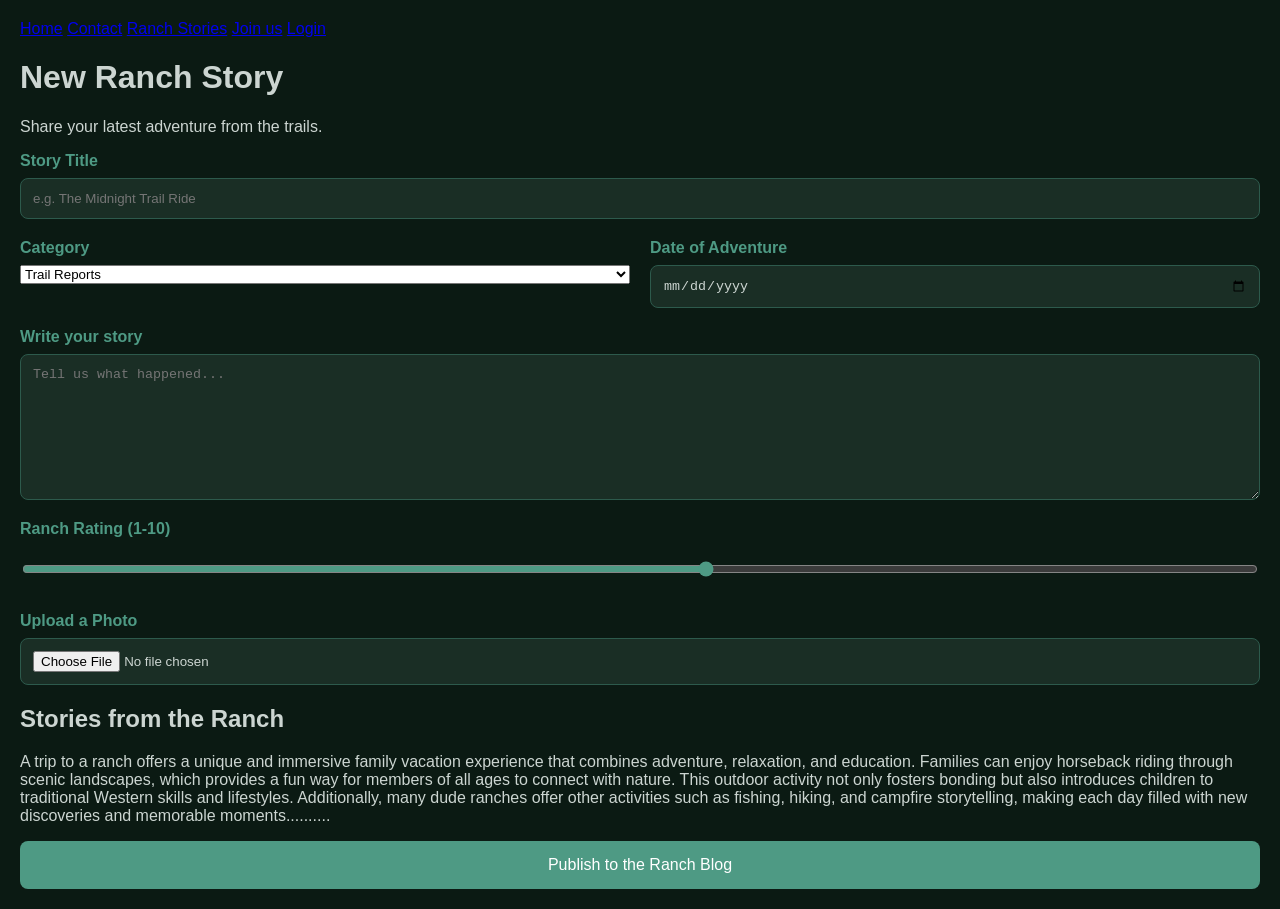
<file: blog.html>
<!DOCTYPE html>
<html lang="en">
<head>
    <meta charset="UTF-8">
    <meta name="viewport" content="width=device-width, initial-scale=1.0">
    <link rel="stylesheet" href="style.css"> 
    <title>Document</title>
</head>
<nav>
    <a href="index.html">Home</a>
     <a href="forms.html">Contact</a>
    <a href="blog.html">Ranch Stories</a>
    <a href="sign-up.html">Join us</a>
    <a href="sign-in.html">Login</a>
</nav>
<body>
<main>
    <h1>New Ranch Story</h1>
    <p>Share your latest adventure from the trails.</p>

    <form class="blog-form">
        <div class="form-group">
            <label for="postTitle">Story Title</label>
            <input type="text" id="postTitle" placeholder="e.g. The Midnight Trail Ride" required>
        </div>

        <div class="form-row">
            <div class="form-group">
                <label for="category">Category</label>
                <select id="category">
                    <option value="trails">Trail Reports</option>
                    <option value="wildlife">Wildlife Sightings</option>
                    <option value="food">Chuckwagon Recipes</option>
                </select>
            </div>

            <div class="form-group">
                <label for="postDate">Date of Adventure</label>
                <input type="date" id="postDate" required>
            </div>
        </div>

        <div class="form-group">
            <label for="content">Write your story</label>
            <textarea id="content" rows="8" placeholder="Tell us what happened..."></textarea>
        </div>

        <div class="form-group">
            <label for="rating">Ranch Rating (1-10)</label>
            <input type="range" id="rating" min="1" max="10" step="1">
        </div>

        <div class="form-group">
            <label for="file">Upload a Photo</label>
            <input type="file" id="file" accept="image/*">
        </div>
        <div class="stories-from-home">
            <h2>Stories from the Ranch</h2>
            <p>A trip to a ranch offers a unique and immersive family vacation experience that combines adventure,
             relaxation, and education. Families can enjoy horseback riding through scenic landscapes,
              which provides a fun way for members of all ages to connect with nature. This outdoor 
              activity not only fosters bonding but also introduces children to traditional Western skills 
              and lifestyles. Additionally, many dude ranches offer other activities such as fishing, hiking,
               and campfire storytelling, making each day filled with new discoveries and memorable moments..........</p>
        </div>
        <button type="submit">Publish to the Ranch Blog</button>
    </form>
</main>
</body>
</html>
</file>
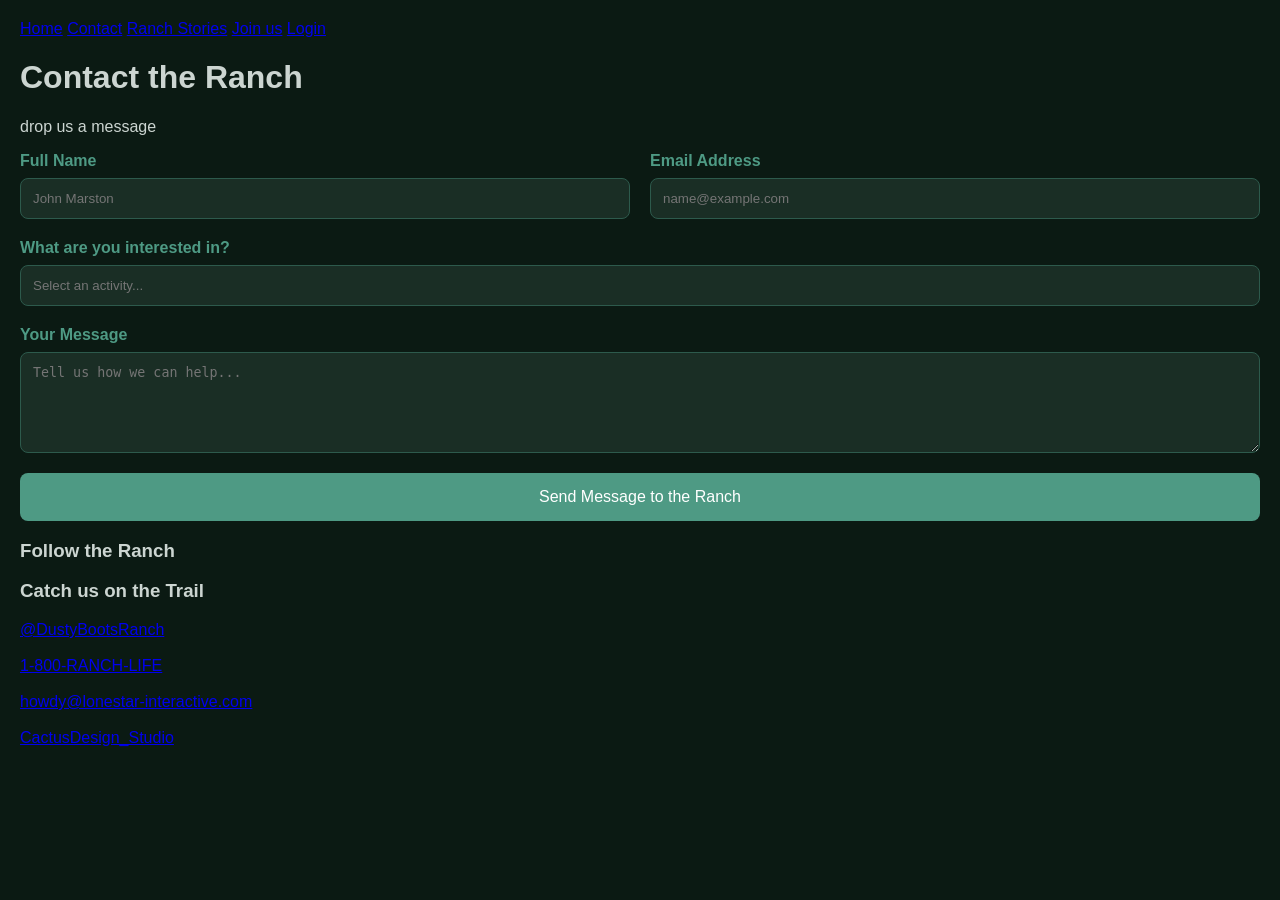
<file: forms.html>
<!DOCTYPE html>
<html lang="en">
<head>
    <meta charset="UTF-8">
    <meta name="viewport" content="width=device-width, initial-scale=1.0">
    <title>Contact the Ranch</title>
    <link rel="stylesheet" href="style.css"> 
</head>
<nav>
    <a href="index.html">Home</a>
     <a href="forms.html">Contact</a>
    <a href="blog.html">Ranch Stories</a>
    <a href="sign-up.html">Join us</a>
    <a href="sign-in.html">Login</a>
</nav>
<body>
<main>
    <h1>Contact the Ranch</h1>
    <p>drop us a message</p>

    <form>
        <div class="form-row">
            <div class="form-group">
                <label for="fullName">Full Name</label>
                <input type="text" id="fullName" placeholder="John Marston" required>
            </div>

            <div class="form-group">
                <label for="email">Email Address</label>
                <input type="email" id="email" placeholder="name@example.com" required>
            </div>
        </div>

        <div class="form-group">
            <label for="subject">What are you interested in?</label>
            <input list="subjectOptions" id="subject" placeholder="Select an activity...">
            <datalist id="subjectOptions">
                <option value="Horseback Riding">
                <option value="Cabin Rentals">
                <option value="Group Events">
                <option value="Cattle Herding Experience">
            </datalist>
        </div>

        <div class="form-group">
            <label for="message">Your Message</label>
            <textarea id="message" rows="5" placeholder="Tell us how we can help..."></textarea>
        </div>

        <button type="submit">Send Message to the Ranch</button>
        <div class="contact-links">
    <h3>Follow the Ranch</h3>
    <div class="contact-links">
    <h3>Catch us on the Trail</h3>
    <div class="link-grid">
        <a href="#" class="link-item">@DustyBootsRanch</a><br><br>
        
        <a href="#" class="link-item">1-800-RANCH-LIFE</a><br><br>
        
        <a href="#" class="link-item">howdy@lonestar-interactive.com</a><br><br>
        
        <a href="#" class="link-item">CactusDesign_Studio</a><br><br?>
    </div>
</div>
</div>
    </form>
</main>

</body>
</html>
</file>
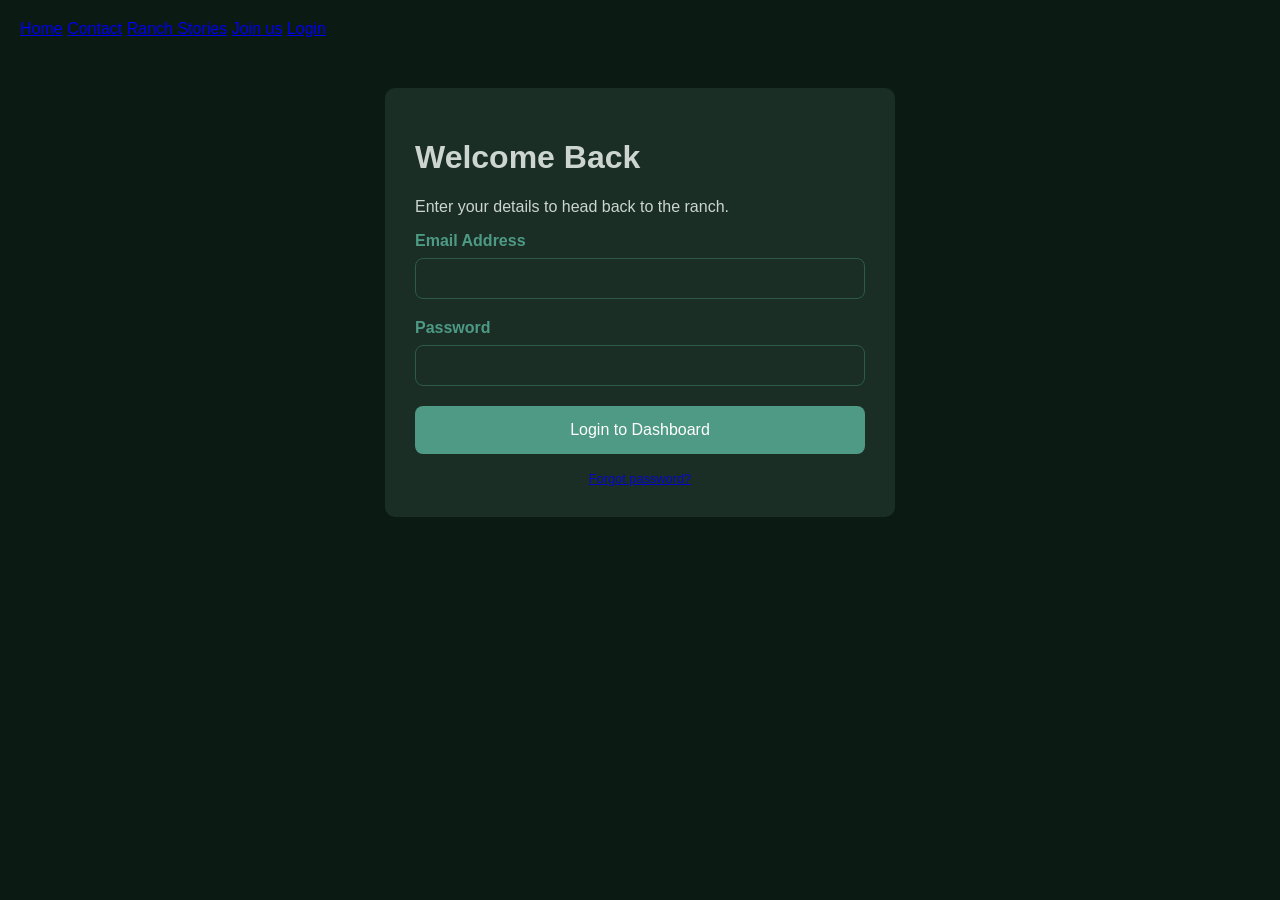
<file: sign-in.html>
<!DOCTYPE html>
<html lang="en">
<head>
    <meta charset="UTF-8">
    <meta name="viewport" content="width=device-width, initial-scale=1.0">
    <link rel="stylesheet" href="style.css">
    <title>Document</title>
</head>
<body>
<nav>
    <a href="index.html">Home</a>
     <a href="forms.html">Contact</a>
    <a href="blog.html">Ranch Stories</a>
    <a href="sign-up.html">Join us</a>
    <a href="sign-in.html">Login</a>
</nav>
<main class="login-container">
    <h1>Welcome Back</h1>
    <p>Enter your details to head back to the ranch.</p>

    <form class="auth-form">
        <div class="form-group">
            <label for="loginEmail">Email Address</label>
            <input type="email" id="loginEmail" required>
        </div>

        <div class="form-group">
            <label for="loginPass">Password</label>
            <input type="password" id="loginPass" required>
        </div>

        <button type="submit">Login to Dashboard</button>
        
        <div class="form-footer">
            <a href="#">Forgot password?</a>
        </div>
    </form>
</main>
</body>
</html>
</file>
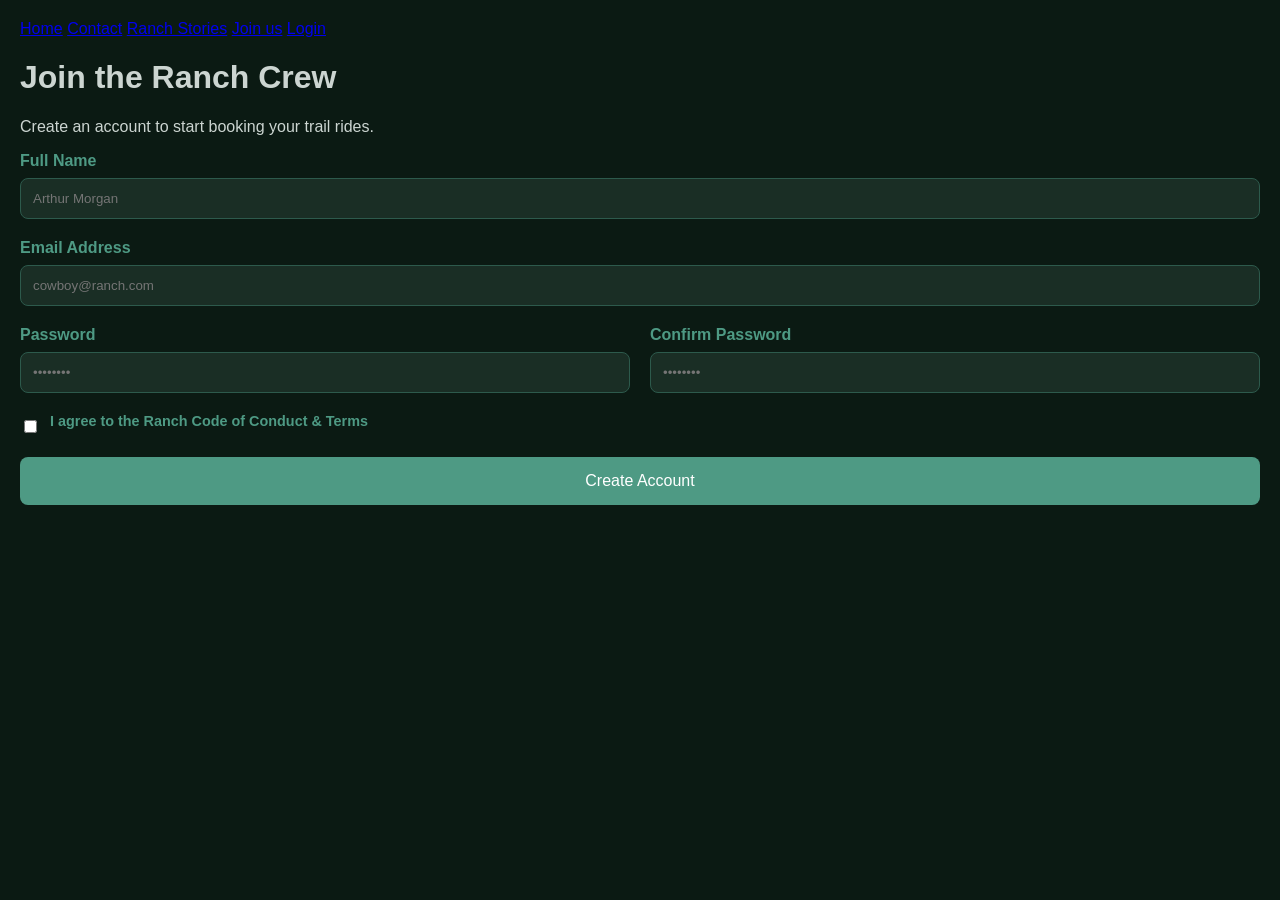
<file: sign-up.html>
<!DOCTYPE html>
<html lang="en">
<head>
    <meta charset="UTF-8">
    <meta name="viewport" content="width=device-width, initial-scale=1.0">
    <link rel="stylesheet" href="style.css">
    <title>Document</title>
</head>
<nav>
    <a href="index.html">Home</a>
     <a href="forms.html">Contact</a>
    <a href="blog.html">Ranch Stories</a>
    <a href="sign-up.html">Join us</a>
    <a href="sign-in.html">Login</a>
</nav>
<body>
    <main>
    <h1>Join the Ranch Crew</h1>
    <p>Create an account to start booking your trail rides.</p>

    <form class="auth-form">
        <div class="form-group">
            <label for="regName">Full Name</label>
            <input type="text" id="regName" placeholder="Arthur Morgan" required>
        </div>

        <div class="form-group">
            <label for="regEmail">Email Address</label>
            <input type="email" id="regEmail" placeholder="cowboy@ranch.com" required>
        </div>

        <div class="form-row">
            <div class="form-group">
                <label for="regPass">Password</label>
                <input type="password" id="regPass" placeholder="••••••••" required>
            </div>
            <div class="form-group">
                <label for="confirmPass">Confirm Password</label>
                <input type="password" id="confirmPass" placeholder="••••••••" required>
            </div>
        </div>

        <div class="checkbox-group">
            <input type="checkbox" id="terms" required>
            <label for="terms">I agree to the Ranch Code of Conduct & Terms</label>
        </div>

        <button type="submit">Create Account</button>
    </form>
</main>
</body>
</html>
</file>
<file: style.css>
body {
    font-family: 'Segoe UI', Tahoma, Geneva, Verdana, sans-serif;
    background-color: #0b1a13;
    color: #ccd5d1;
    margin: 0;
    padding: 20px;
}
.form-row {
    display: flex;
    gap: 20px; 
    flex-wrap: wrap; 
}

.form-group {
    flex: 1; 
    min-width: 250px; 
    margin-bottom: 20px;
    display: flex;
    flex-direction: column;
}

label {
    margin-bottom: 8px;
    font-weight: bold;
    color: #4e9a84;
}

input, textarea {
    padding: 12px;
    background-color: #1a2e25;
    border: 1px solid #2d5a4c;
    border-radius: 8px;
    color: #ccd5d1;
}

button {
    width: 100%;
    background-color: #4e9a84;
    color: white;
    padding: 15px;
    border: none;
    border-radius: 8px;
    font-size: 1rem;
    cursor: pointer;
    transition: 0.3s;
}

button:hover {
    background-color: #ffffff;
    color: #0b1a13;
}
input[type="range"] {
    accent-color: #4e9a84; 
    background: transparent;
    cursor: pointer;
}
.checkbox-group {
    display: flex;
    align-items: center;
    gap: 10px;
    margin-bottom: 20px;
    font-size: 0.9rem;
}

.checkbox-group input[type="checkbox"] {
    width: auto; 
    margin-bottom: 0;
    accent-color: #4e9a84;
}
.form-footer {
    text-align: center;
    margin-top: 15px;
}

.form-footer a {
    font-size: 0.8rem;
    font-weight: normal;
    opacity: 0.8;
}

.login-container {
    max-width: 450px;
    margin: 50px auto;
    padding: 30px;
    background-color: #1a2e25;
    border-radius: 10px;
}
</file>
